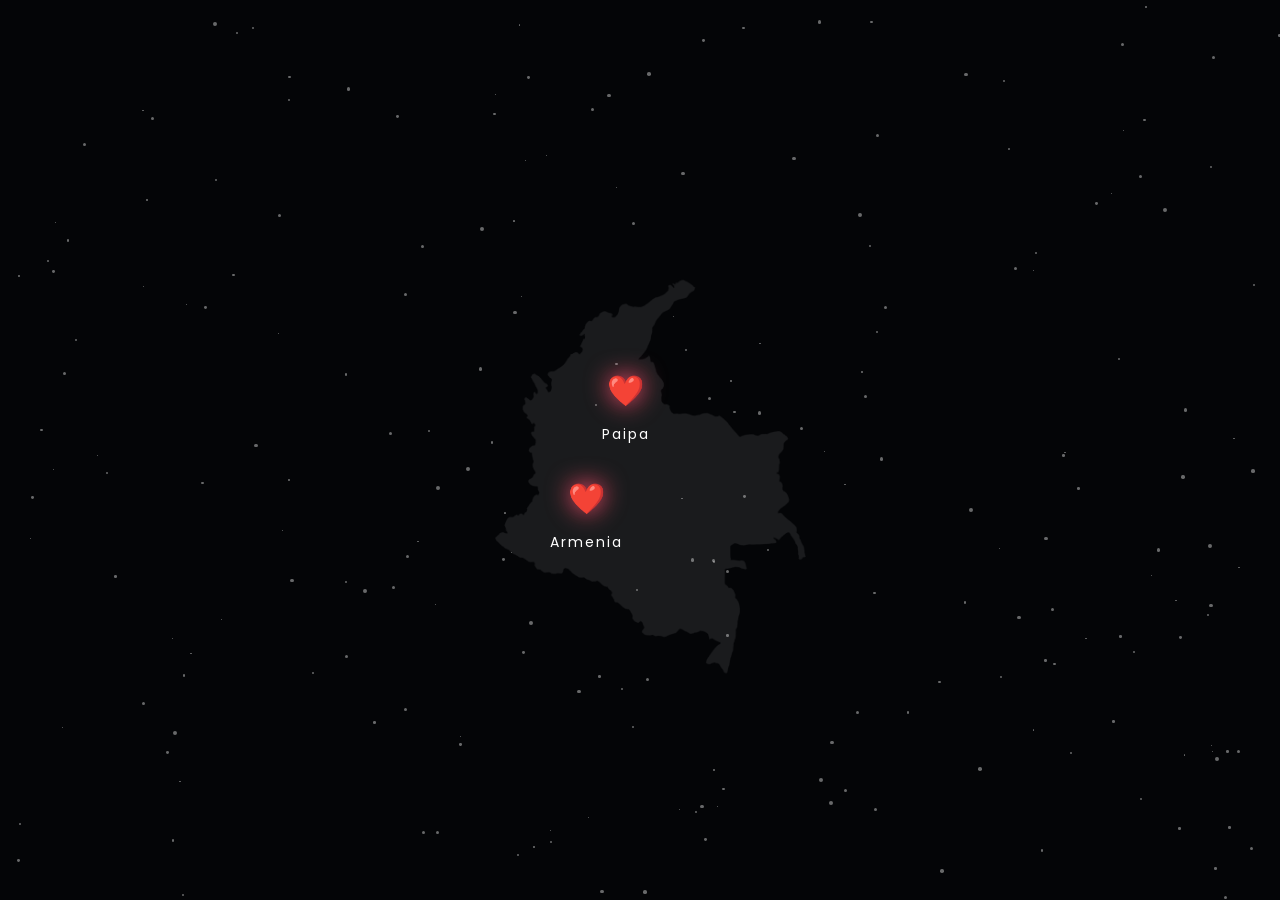
<file: capitulo2.html>
<!DOCTYPE html>
<html lang="es">

<head>

    <meta charset="UTF-8">
    <meta name="viewport" content="width=device-width, initial-scale=1.0">

    <title>Mientras exista un camino...</title>

    <link rel="preconnect" href="https://fonts.googleapis.com">

    <link href="https://fonts.googleapis.com/css2?family=Poppins:wght@300;400;600;700&display=swap" rel="stylesheet">

    <link rel="stylesheet" href="mapa.css">

</head>

<body>

    <!-- Fondo -->

    <div id="particles"></div>

    <!-- Mapa -->

    <div id="escenaMapa">

        <img
            src="img/colombia.png"
            id="mapaColombia"
            alt="Mapa de Colombia">

        <!-- Camino de luz -->

        <svg id="caminoSVG">

            <path id="camino"></path>

        </svg>

        <!-- Contenedor de partículas -->

        <div id="travelContainer"></div>

        <!-- Armenia -->

        <div id="armenia" class="ciudad">

            <div class="corazon">❤️</div>

            <span>Armenia</span>

        </div>

        <!-- Paipa -->

        <div id="paipa" class="ciudad">

            <div class="corazon">❤️</div>

            <span>Paipa</span>

        </div>

    </div>

    <!-- Texto -->

    <section id="mensajes">

        <h1 id="textoPrincipal"></h1>

    </section>

    <!-- Panel derecho -->

<section id="panelDerecha">

    <section id="mensajeFinal">

        <p>

            No importa cuántos kilómetros haya entre nosotros...

            <br><br>

            Siempre encontraré el camino para llegar a ti.

        </p>

    </section>

    <button id="continuar">

        Continuar 🤍

    </button>

</section>

    <script src="mapa.js"></script>

</body>

</html>
</file>
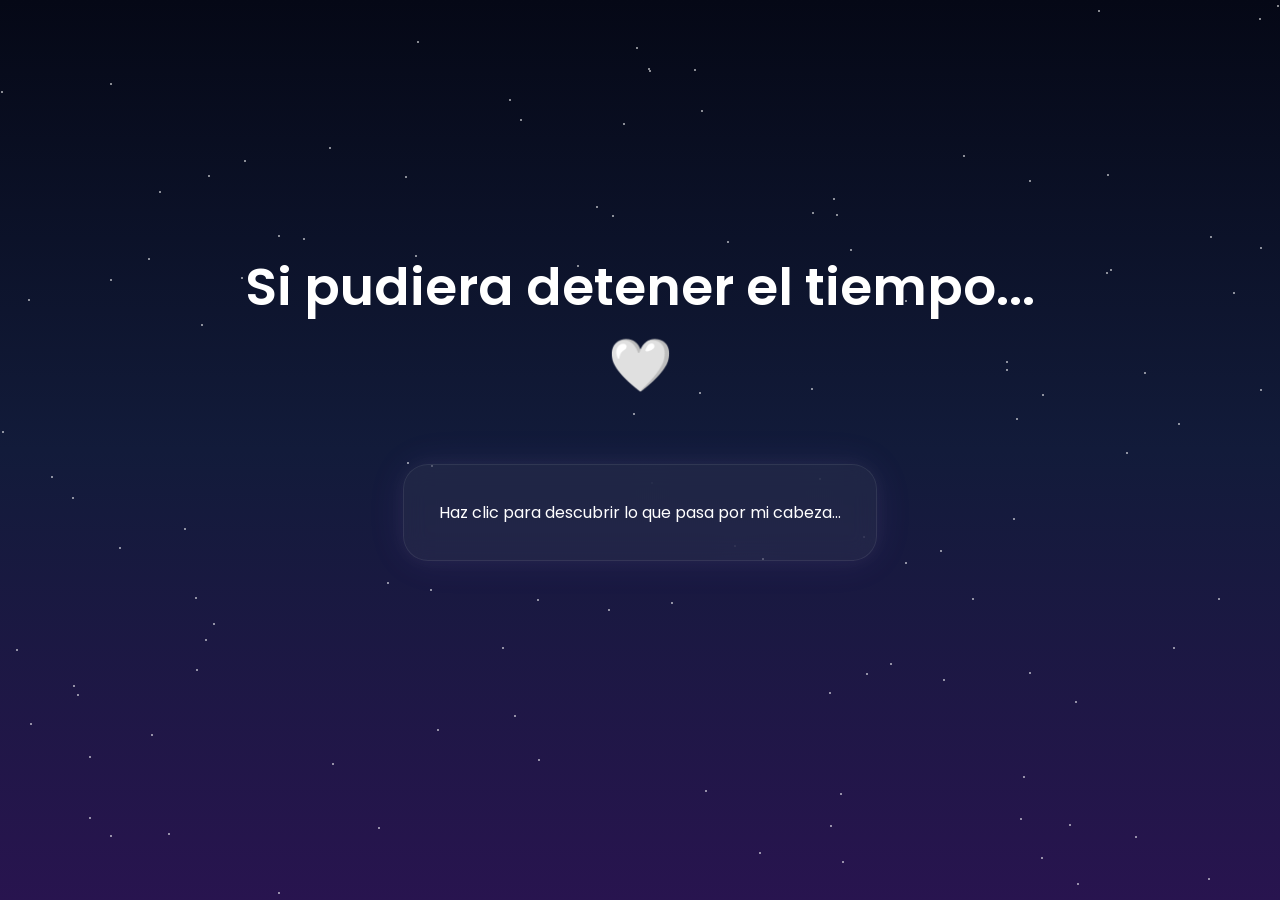
<file: capitulo4.html>
<!DOCTYPE html>
<html lang="es">

<head>

    <meta charset="UTF-8">
    <meta name="viewport" content="width=device-width, initial-scale=1.0">

    <title>Si pudiera detener el tiempo...</title>

    <link rel="preconnect" href="https://fonts.googleapis.com">

    <link href="https://fonts.googleapis.com/css2?family=Poppins:wght@300;400;600&display=swap" rel="stylesheet">

    <link rel="stylesheet" href="tiempo.css">

</head>

<body>

    <div id="particles"></div>

    <section id="contenedor">

        <h1>Si pudiera detener el tiempo... 🤍</h1>

        <p id="frase">

            Haz clic para descubrir lo que pasa por mi cabeza...

        </p>

        <button id="continuar" class="oculto">

            Continuar 🤍

        </button>

    </section>

    <script src="tiempo.js"></script>

</body>

</html>
</file>
<file: mapa.css>
/* ===================================================
   RESET
=================================================== */

*{
    margin:0;
    padding:0;
    box-sizing:border-box;
}

body{

    overflow:hidden;

    background:#040507;

    font-family:'Poppins',sans-serif;

    color:white;

    width:100vw;
    height:100vh;

    position:relative;

}

/* ===================================================
   ESTRELLAS
=================================================== */

#particles{

    position:fixed;

    inset:0;

    overflow:hidden;

    z-index:0;

}

.estrella{

    position:absolute;

    border-radius:50%;

    background:white;

    opacity:.4;

    animation:parpadear 3s infinite alternate;

}

@keyframes parpadear{

    from{

        opacity:.2;

        transform:scale(.7);

    }

    to{

        opacity:1;

        transform:scale(1);

    }

}

/* ===================================================
   MAPA
=================================================== */

#escenaMapa{

    position:absolute;

    inset:0;

    display:flex;

    justify-content:center;

    align-items:center;

}

#mapaColombia{

    position:absolute;

    width:470px;

    left:50%;

    top:53%;

    transform:translate(-50%,-50%);

    opacity:.09;

    pointer-events:none;

    user-select:none;

    z-index:1;

}

/* ===================================================
   SVG
=================================================== */

#caminoSVG{

    position:absolute;

    inset:0;

    width:100%;

    height:100%;

    overflow:visible;

    pointer-events:none;

}

#camino{

    fill:none;

    stroke:rgba(255,255,255,.22);

    stroke-width:2;

    stroke-linecap:round;

}

/* ===================================================
   PARTÍCULAS DEL CAMINO
=================================================== */

#travelContainer{

    position:absolute;

    inset:0;

    pointer-events:none;

}

.travel{

    position:absolute;

    border-radius:50%;

    background:white;

    box-shadow:

        0 0 8px white,

        0 0 18px rgba(192,132,252,.9);

    animation:brillo 2s infinite alternate;

}

/* ===================================================
   CIUDADES
=================================================== */

.ciudad{

    position:absolute;

    display:flex;

    flex-direction:column;

    align-items:center;

    gap:10px;

    z-index:5;

}

.corazon{

    font-size:30px;

    animation:latir 1.5s infinite;

    filter:drop-shadow(0 0 12px #ff4f6f);

}

.ciudad span{

    font-size:14px;

    letter-spacing:2px;

    color:white;

}

/* Armenia */

#armenia{

    position:absolute;

    left:43%;

    top:53%;

}

#paipa{

    position:absolute;

    left:47%;

    top:41%;

}

/* ===================================================
   MENSAJES
=================================================== */

#mensajes{

    position:absolute;

    top:8%;

    left:50%;

    transform:translateX(-50%);

    width:90%;

    display:flex;

    justify-content:center;

    z-index:20;

}

#textoPrincipal{

    font-weight:300;

    font-size:2rem;

    max-width:900px;

    text-align:center;

    line-height:1.7;

    opacity:0;

    transition:1s;

}

#textoPrincipal.visible{

    opacity:1;

}

/* ===================================================
   MENSAJE FINAL
=================================================== */

#mensajeFinal{

    position:absolute;

    bottom:150px;

    width:100%;

    text-align:center;

    opacity:0;

    transition:1.2s;

    z-index:20;

}

#mensajeFinal.visible{

    opacity:1;

}

#mensajeFinal p{

    font-size:1.3rem;

    line-height:1.8;

    color:rgba(255,255,255,.92);

}

/* ===================================================
   BOTÓN
=================================================== */

#continuar{

    position:absolute;

    bottom:60px;

    left:50%;

    transform:translateX(-50%);

    padding:16px 40px;

    background:transparent;

    border:1px solid rgba(255,255,255,.35);

    border-radius:40px;

    color:white;

    font-size:16px;

    cursor:pointer;

    opacity:0;

    transition:.4s;

    z-index:30;

}

#continuar:hover{

    border-color:#ff4f6f;

    color:#ff4f6f;

    box-shadow:

        0 0 20px rgba(255,79,111,.35);

}

#continuar.visible{

    opacity:1;

}

/* ===================================================
   ANIMACIONES
=================================================== */

@keyframes latir{

    0%{

        transform:scale(1);

    }

    50%{

        transform:scale(1.22);

    }

    100%{

        transform:scale(1);

    }

}

#panelDerecha{

    position:absolute;

    right:8%;

    top:90%;

    transform:translateY(-50%) scale(0.65);

    transform-origin:right center;

    width:280px;

    display:flex;

    flex-direction:column;

    align-items:flex-start;

    gap:35px;

    z-index:20;

}

#mensajeFinal{

    margin:0;

}

#mensajeFinal p{

    margin:0;

    text-align:left;

    font-size:30px;

    line-height:1.6;

}

#continuar{

    margin:0;

}

@keyframes brillo{

    from{

        transform:translate(-50%,-50%) scale(.8);

        opacity:.5;

    }

    to{

        transform:translate(-50%,-50%) scale(1.3);

        opacity:1;

    }

}
</file>
<file: tiempo.css>
*{
    margin:0;
    padding:0;
    box-sizing:border-box;
}

body{

    width:100vw;
    height:100vh;

    overflow:hidden;

    display:flex;
    justify-content:center;
    align-items:center;

    font-family:'Poppins',sans-serif;

    background:
    linear-gradient(180deg,#050816,#121b3a,#28144f);

    color:white;

}

#contenedor{

    width:90%;
    max-width:850px;

    text-align:center;

    display:flex;
    flex-direction:column;
    align-items:center;

}

h1{

    font-size:52px;

    margin-bottom:60px;

    font-weight:600;

}

#frase{

    background:rgba(255,255,255,.05);

    border:1px solid rgba(255,255,255,.08);

    backdrop-filter:blur(12px);

    padding:35px;

    border-radius:25px;

    box-shadow:

        0 0 20px rgba(255,255,255,.05),

        0 0 40px rgba(170,120,255,.08);

}

#continuar{

    margin-top:40px;

    padding:15px 40px;

    border:none;

    border-radius:50px;

    background:white;

    color:#333;

    font-size:18px;

    cursor:pointer;

    transition:.3s;

}

#continuar:hover{

    transform:scale(1.05);

}

.oculto{

    opacity:0;

    transform:translateY(20px);

    pointer-events:none;

    transition:.8s;

}

.mostrar{

    opacity:1;

    transform:translateY(0);

    pointer-events:auto;

}

#particles{

    position:fixed;

    inset:0;

    overflow:hidden;

    z-index:0;

}

.estrella{

    position:absolute;

    width:2px;

    height:2px;

    background:white;

    border-radius:50%;

    opacity:.7;

    animation:parpadear 3s infinite alternate;

}

@keyframes parpadear{

    from{

        opacity:.2;
        transform:scale(.7);

    }

    to{

        opacity:1;
        transform:scale(1.4);

    }

}

#contenedor{

    position:relative;

    z-index:10;

    animation:subir 1.2s ease;

}

@keyframes subir{

    from{

        opacity:0;

        transform:translateY(40px);

    }

    to{

        opacity:1;

        transform:translateY(0);

    }

}

@keyframes cambiarFrase{

    from{

        opacity:0;

        transform:translateY(8px);

    }

    to{

        opacity:1;

        transform:translateY(0);

    }

}

    position:relative;

    z-index:10;

    animation:subir 1.2s ease;

}

@keyframes subir{

    from{

        opacity:0;

        transform:translateY(40px);

    }

    to{

        opacity:1;

        transform:translateY(0);

    }

}

@keyframes cambiarFrase{

    from{

        opacity:0;

        transform:translateY(8px);

    }

    to{

        opacity:1;

        transform:translateY(0);

    }

}
</file>
